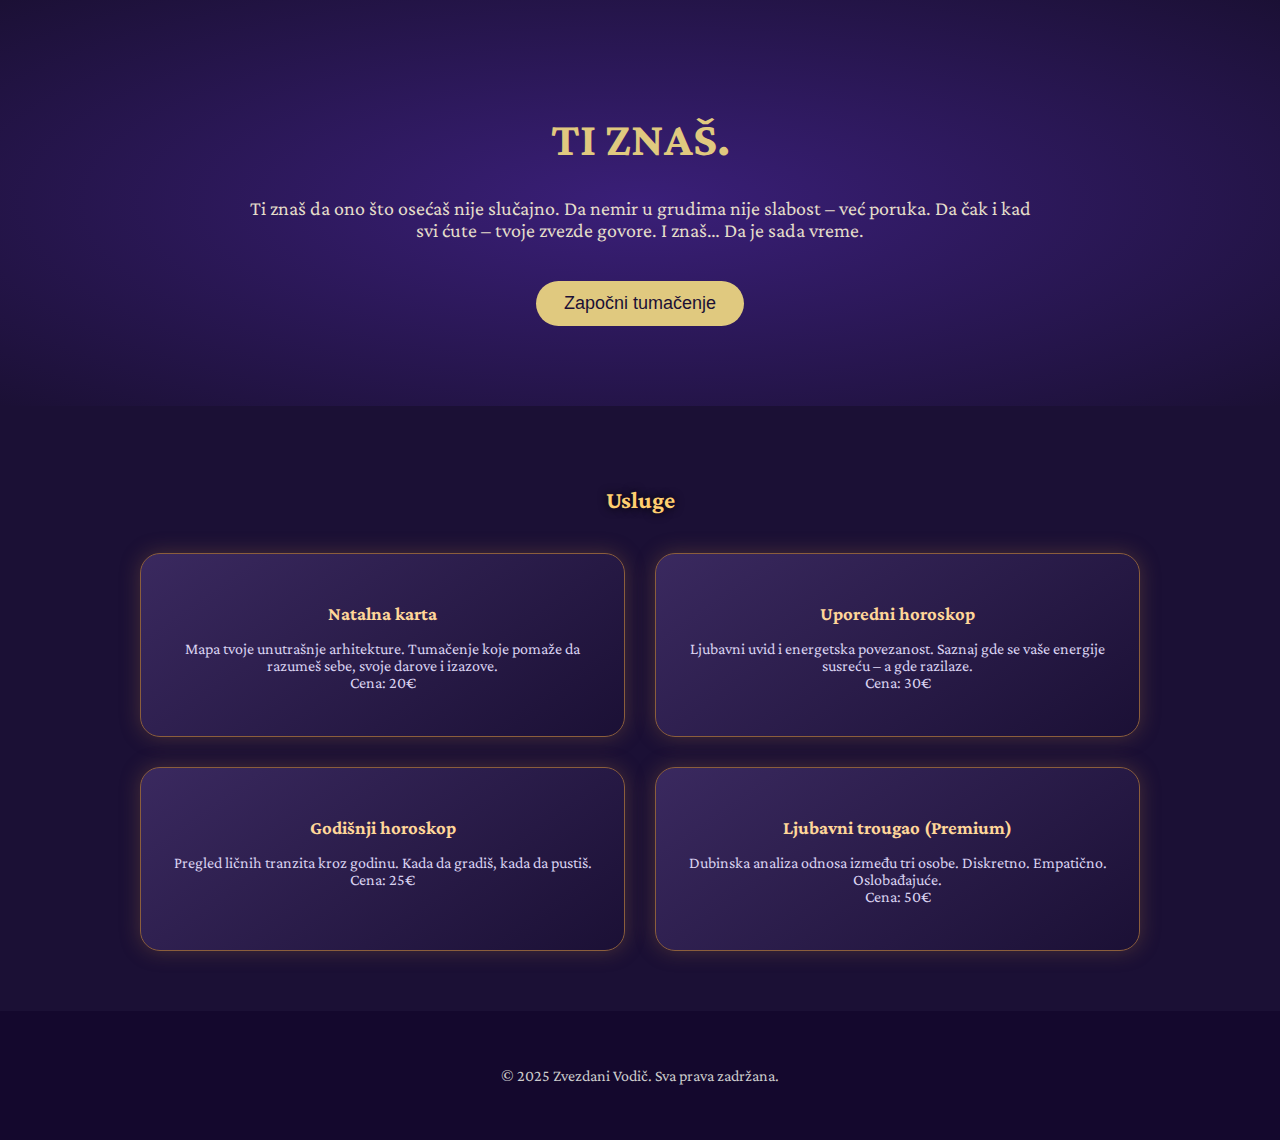
<file: index (1).html>
<!DOCTYPE html>
<html lang="sr">
<head>
  <meta charset="UTF-8">
  <meta name="viewport" content="width=device-width, initial-scale=1.0">
  <title>Zvezdani Vodič</title>
  <link href="https://fonts.googleapis.com/css2?family=Crimson+Pro:ital,wght@0,400;0,600;1,400&display=swap" rel="stylesheet">
  <style>
    body {
      font-family: 'Crimson Pro', serif;
      background-color: #1b1035;
      color: #fff5e1;
      margin: 0;
      padding: 0;
    }
    header {
      background: radial-gradient(ellipse at center, #3a1f78 0%, #1b1035 100%);
      padding: 80px 20px;
      text-align: center;
    }
    header h1 {
      font-size: 48px;
      color: #e0c97f;
    }
    header p {
      font-size: 20px;
      max-width: 800px;
      margin: 20px auto;
      color: #e4ddca;
    }
    button {
      padding: 12px 28px;
      font-size: 18px;
      background-color: #e0c97f;
      color: #1b1035;
      border: none;
      border-radius: 30px;
      cursor: pointer;
      margin-top: 20px;
    }
    .section {
      padding: 60px 20px;
      text-align: center;
    }
    .section h2 {
      color: #ffcf70;
      text-shadow: 0 0 10px #000;
      margin-bottom: 40px;
    }
    .service-grid {
      display: grid;
      grid-template-columns: repeat(2, 1fr);
      gap: 30px;
      max-width: 1000px;
      margin: auto;
    }
    .service-box {
      background: linear-gradient(145deg, #3a295f, #1b1035);
      border-radius: 20px;
      padding: 30px 20px;
      border: 1px solid #8b5e3c;
      box-shadow: 0 0 20px #8b5e3c66;
      transition: transform 0.3s, box-shadow 0.3s;
    }
    .service-box:hover {
      transform: scale(1.03);
      box-shadow: 0 0 15px #f7d77499;
    }
    .service-box h3 {
      color: #ffd699;
      margin-bottom: 10px;
    }
    .service-box p {
      font-size: 16px;
      color: #d9d2f0;
      margin-bottom: 15px;
    }
    footer {
      padding: 40px 20px;
      text-align: center;
      background-color: #14082d;
      color: #ccc;
    }
    @media (max-width: 768px) {
      .service-grid {
        grid-template-columns: 1fr;
      }
    }
  </style>
</head>
<body>
  <header>
    <h1>TI ZNAŠ.</h1>
    <p>Ti znaš da ono što osećaš nije slučajno. Da nemir u grudima nije slabost – već poruka. Da čak i kad svi ćute – tvoje zvezde govore. I znaš… Da je sada vreme.</p>
    <button onclick="location.href='#usluge'">Započni tumačenje</button>
  </header>

  <section id="usluge" class="section">
    <h2>Usluge</h2>
    <div class="service-grid">
      <div class="service-box">
        <h3>Natalna karta</h3>
        <p>Mapa tvoje unutrašnje arhitekture. Tumačenje koje pomaže da razumeš sebe, svoje darove i izazove.<br>Cena: 20€</p>
      </div>
      <div class="service-box">
        <h3>Uporedni horoskop</h3>
        <p>Ljubavni uvid i energetska povezanost. Saznaj gde se vaše energije susreću – a gde razilaze.<br>Cena: 30€</p>
      </div>
      <div class="service-box">
        <h3>Godišnji horoskop</h3>
        <p>Pregled ličnih tranzita kroz godinu. Kada da gradiš, kada da pustiš.<br>Cena: 25€</p>
      </div>
      <div class="service-box">
        <h3>Ljubavni trougao (Premium)</h3>
        <p>Dubinska analiza odnosa između tri osobe. Diskretno. Empatično. Oslobađajuće.<br>Cena: 50€</p>
      </div>
    </div>
  </section>

  <footer>
    <p>&copy; 2025 Zvezdani Vodič. Sva prava zadržana.</p>
  </footer>
</body>
</html>
</file>
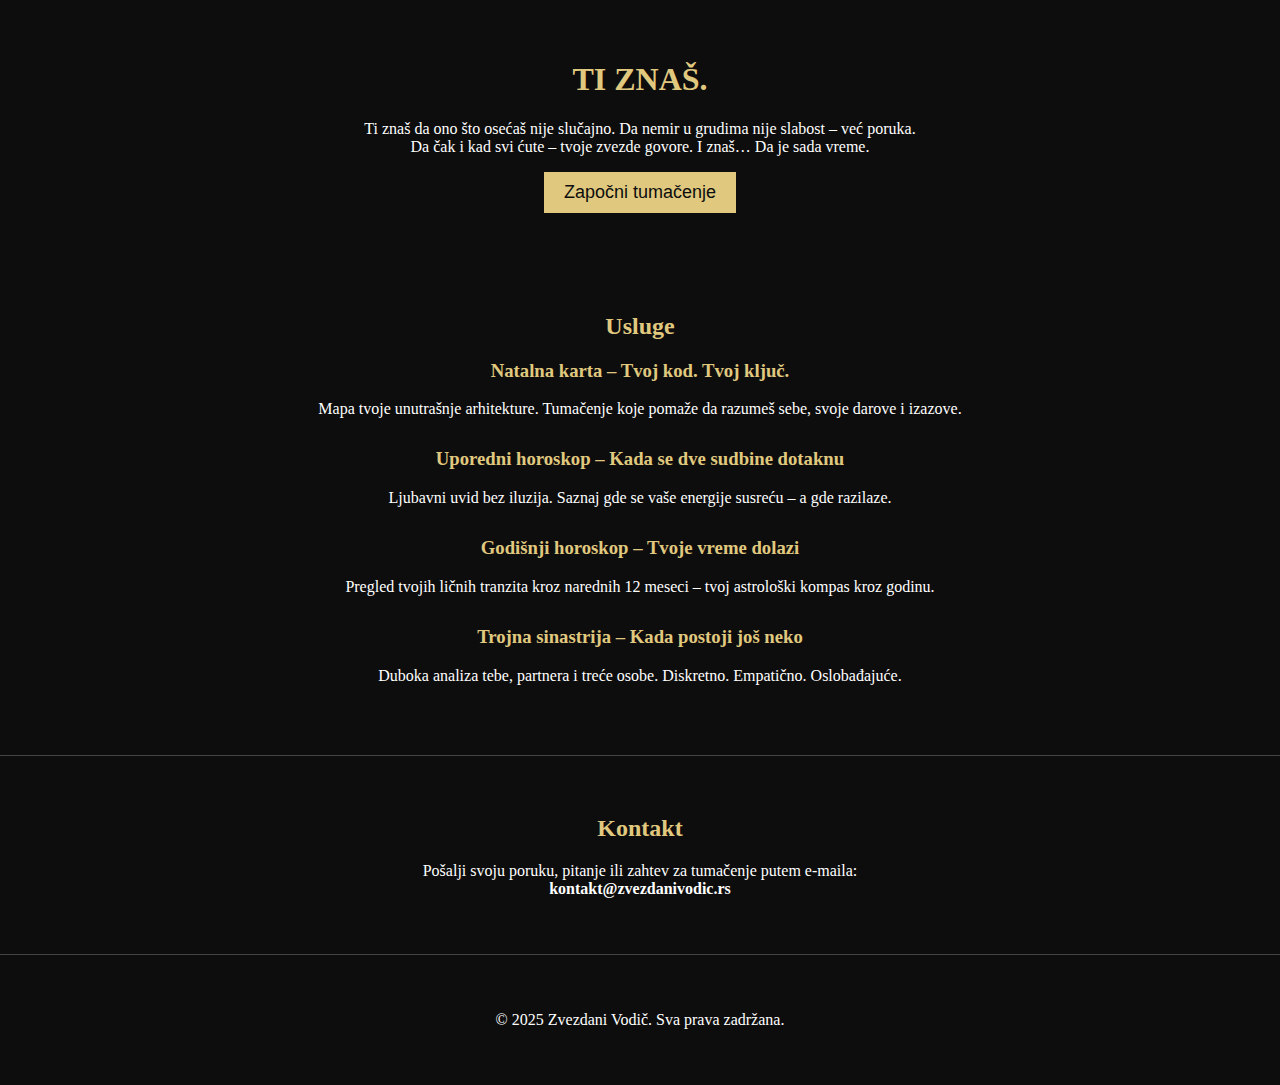
<file: index-dev.html>
<!DOCTYPE html>
<html lang="sr">
<head>
  <meta charset="UTF-8">
  <meta name="viewport" content="width=device-width, initial-scale=1.0">
  <title>Zvezdani Vodič</title>
  <style>
    body { font-family: 'Georgia', serif; background-color: #0d0d0d; color: #ffffff; margin: 0; padding: 0; }
    header, section, footer { padding: 40px; text-align: center; }
    h1, h2, h3 { color: #e0c97f; }
    button { padding: 10px 20px; font-size: 18px; background-color: #e0c97f; color: #0d0d0d; border: none; cursor: pointer; }
    .section { border-bottom: 1px solid #444; }
    .service { margin-bottom: 30px; }
  </style>
</head>
<body>
  <header>
    <h1>TI ZNAŠ.</h1>
    <p>Ti znaš da ono što osećaš nije slučajno. Da nemir u grudima nije slabost – već poruka.<br>
    Da čak i kad svi ćute – tvoje zvezde govore. I znaš… Da je sada vreme.</p>
    <button onclick="location.href='#usluge'">Započni tumačenje</button>
  </header>

  <section id="usluge" class="section">
    <h2>Usluge</h2>

    <div class="service">
      <h3>Natalna karta – Tvoj kod. Tvoj ključ.</h3>
      <p>Mapa tvoje unutrašnje arhitekture. Tumačenje koje pomaže da razumeš sebe, svoje darove i izazove.</p>
    </div>

    <div class="service">
      <h3>Uporedni horoskop – Kada se dve sudbine dotaknu</h3>
      <p>Ljubavni uvid bez iluzija. Saznaj gde se vaše energije susreću – a gde razilaze.</p>
    </div>

    <div class="service">
      <h3>Godišnji horoskop – Tvoje vreme dolazi</h3>
      <p>Pregled tvojih ličnih tranzita kroz narednih 12 meseci – tvoj astrološki kompas kroz godinu.</p>
    </div>

    <div class="service">
      <h3>Trojna sinastrija – Kada postoji još neko</h3>
      <p>Duboka analiza tebe, partnera i treće osobe. Diskretno. Empatično. Oslobađajuće.</p>
    </div>
  </section>

  <section class="section">
    <h2>Kontakt</h2>
    <p>Pošalji svoju poruku, pitanje ili zahtev za tumačenje putem e-maila:<br>
    <strong>kontakt@zvezdanivodic.rs</strong></p>
  </section>

  <footer>
    <p>&copy; 2025 Zvezdani Vodič. Sva prava zadržana.</p>
  </footer>
</body>
</html>
</file>
